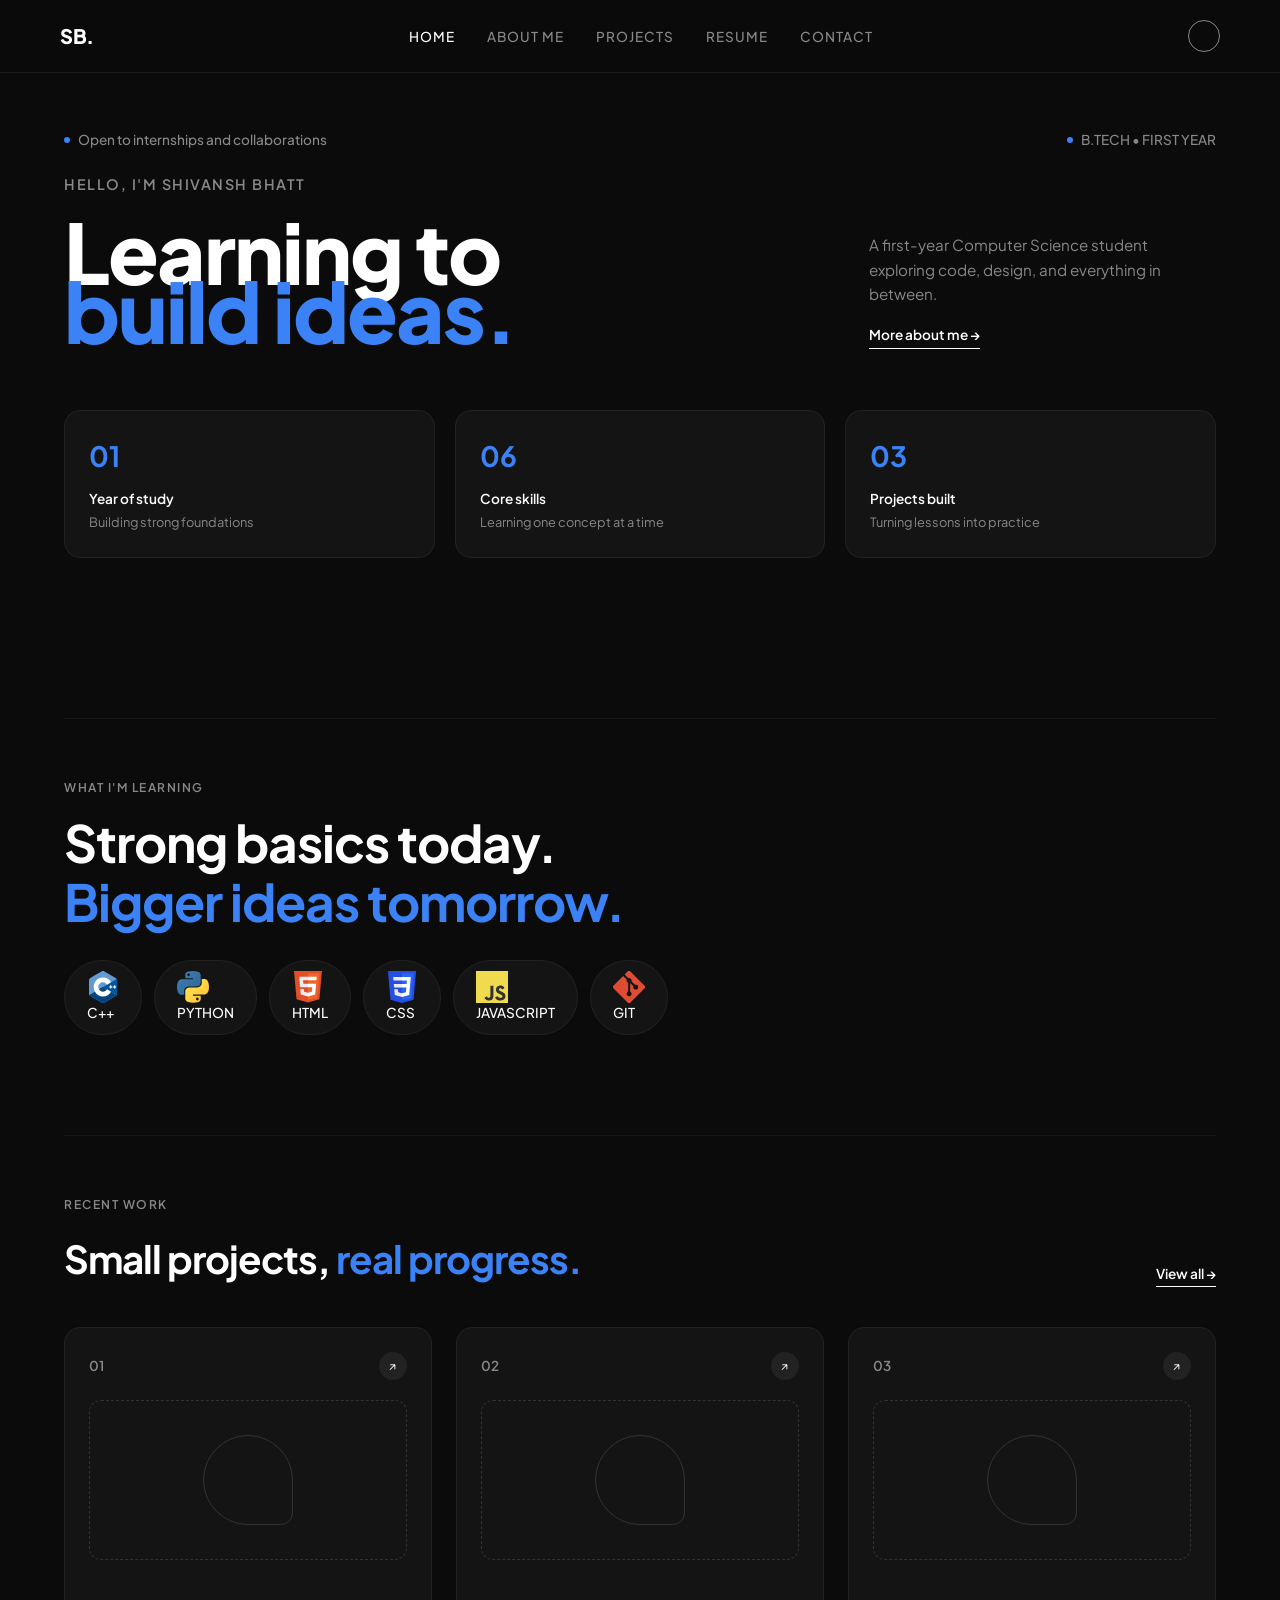
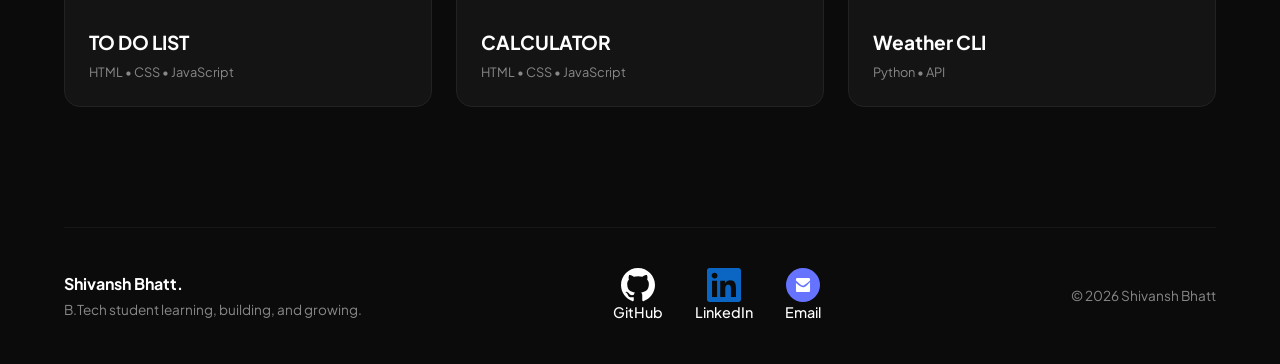
<file: index.html>
<!DOCTYPE html>
<html lang="en">
<head>
    <meta charset="UTF-8">
    <meta name="viewport" content="width=device-width, initial-scale=1.0">
    <title>Shivansh Bhatt - Portfolio</title>
    <link rel="stylesheet" href="INDEX.CSS">
</head>
<body>
    <header>
        <a href="index.html" class="logo">SB.</a>  
        <nav>
            <ul>
               <li><a href="index.html" class="active">HOME</a></li>
               <li><a href="about_me.html">ABOUT ME</a></li>
               <li><a href="projects.html">PROJECTS</a></li>
               <li><a href="resume.html">RESUME</a></li>
               <li><a href="contact.html">CONTACT</a></li>
            </ul>
        </nav>
        <div class="nav-right-circle"></div>
    </header>
    <div class="container">
        <section class="hero">
            <div class="hero-top-info">
                <span>Open to internships and collaborations</span>
                <span>B.TECH &bull; FIRST YEAR</span>
            </div>
            
            <div class="hero-greeting">HELLO, I'M SHIVANSH BHATT</div>
            
            <div class="hero-main-layout">
                <div class="hero-title-box">
                    <h1 class="hero-title">
                        Learning to
                        <span class="blue-text">build ideas.</span>
                    </h1>
                </div>
                <div class="hero-side-content">
                    <p class="hero-desc">A first-year Computer Science student exploring code, design, and everything in between.</p>
                    <a href="about_me.html" class="more-about-btn">More about me &rarr;</a>
                </div>
            </div>
            <div class="hero-stats">
                <div class="stat-card">
                    <div class="stat-number">01</div>
                    <div class="stat-label">Year of study</div>
                    <div class="stat-desc">Building strong foundations</div>
                </div>
                <div class="stat-card">
                    <div class="stat-number">06</div>
                    <div class="stat-label">Core skills</div>
                    <div class="stat-desc">Learning one concept at a time</div>
                </div>
                <div class="stat-card">
                    <div class="stat-number">03</div>
                    <div class="stat-label">Projects built</div>
                    <div class="stat-desc">Turning lessons into practice</div>
                </div>
            </div>
        </section>
    
        <section class="learning-section">
            <div class="section-tag">What I'm Learning</div>
            <div class="learning-content">
                <h2>
                    Strong basics today.<br>
                    <span class="blue-text">Bigger ideas tomorrow.</span>
                </h2>
                <div class="tech-badges">
                    <div class="badge"><img src="/cplusplus.svg" alt="C++" class="social-items" ></class>C++</div>
                    <div class="badge"><img src="/python.svg" alt="Python" class="social-items" ></class>PYTHON</div>
                    <div class="badge"><img src="/html5.svg" alt="HTML" class="social-items" ></class>HTML</div>
                    <div class="badge"><img src="/css.svg" alt="CSS" class="social-items" ></class>CSS</div>
                    <div class="badge"><img src="/javascript.svg" alt="JavaScript" class="social-items" ></class>JAVASCRIPT</div>
                    <div class="badge"><img src="/git.svg" alt="Git" class="social-items" ></class>GIT</div>
                </div>
            </div>
        </section>
        
        <section class="projects-section">
            <div class="section-tag">Recent Work</div>
            <div class="projects-header">
                <h2>Small projects, <span class="blue-text">real progress.</span></h2>
                <a href="projects.html" class="view-all-link">View all &rarr;</a>
            </div>

            <div class="projects-grid">

                <div class="project-card">
                    <div>
                        <div class="project-top-row">
                            <span class="project-num">01</span>
                            <div class="project-icon-btn">&nearr;</div>
                        </div>
                        <div class="project-visual">
                            <div class="project-shape"></div>
                        </div>
                    </div>
                    <div>
                        <h3 class="project-title">TO DO LIST</h3>
                        <p class="project-tech">HTML • CSS • JavaScript</p>
                    </div>
                </div>

                <div class="project-card">
                    <div>
                        <div class="project-top-row">
                            <span class="project-num">02</span>
                            <div class="project-icon-btn">&nearr;</div>
                        </div>
                        <div class="project-visual">
                            <div class="project-shape"></div>
                        </div>
                    </div>
                    <div>
                        <h3 class="project-title">CALCULATOR</h3>
                        <p class="project-tech">HTML • CSS • JavaScript</p>
                    </div>
                </div>
                <div class="project-card">
                    <div>
                        <div class="project-top-row">
                            <span class="project-num">03</span>
                            <div class="project-icon-btn">&nearr;</div>
                        </div>
                        <div class="project-visual">
                            <div class="project-shape"></div>
                        </div>
                    </div>
                    <div>
                        <h3 class="project-title">Weather CLI</h3>
                        <p class="project-tech">Python • API</p>
                    </div>
                </div>
            </div>
        </section>
        <footer>
            <div class="footer-left">
                <h3>Shivansh Bhatt.</h3>
                <p>B.Tech student learning, building, and growing.</p>
            </div>
            <div class="footer-links">
                <a href="https://github.com/" class="social-items" style="display: flex; flex-direction: column; align-items: center;">
                    <img class="footer-icon" src="/github-dark.svg" alt="GitHub" width="34" height="34">
                        <span> GitHub</span></a>  
                <a href="https://www.linkedin.com/feed/" class="social-items" style="display: flex; flex-direction: column; align-items: center;">
                    <img class="footer-icon" src="/linkedin.svg" alt="LinkedIn" width="34" height="34">
                        <span> LinkedIn</span></a>
                <a href="mailto:shivanshbhatt55@gmail.com" class="social-items" style="display: flex; flex-direction: column; align-items: center;">
                    <img class="footer-icon" src="/startmail-badge.svg" alt="Email" width="34" height="34">
                        <span> Email</span></a>
            </div>
            <div class="footer-right">
                &copy; 2026 Shivansh Bhatt
            </div>
        </footer>
    </div>
</body>
</html>
</file>
<file: INDEX.CSS>
@import url('https://fonts.googleapis.com/css2?family=Plus+Jakarta+Sans:wght@300;400;500;600;700;800&display=swap');

:root {
    --bg-color: #0b0b0b;
    --card-bg: #141414;
    --card-border: #222222;
    --text-main: #ffffff;
    --text-muted: #888888;
    --accent-blue: #3b82f6;
}

* {
    margin: 0;
    padding: 0;
    box-sizing: border-box;
}

body {
    background-color: var(--bg-color);
    color: var(--text-main);
    font-family: 'Plus Jakarta Sans', sans-serif;
    overflow-x: hidden;
    line-height: 1.5;
    padding-top: 90px; /* Clears fixed header */
}

/*Glassmorphic wala effect  */
header {
    position: fixed;
    top: 0;
    left: 0;
    width: 100%;
    display: flex;
    justify-content: space-between;
    align-items: center;
    padding: 20px 60px;
    background-color: rgba(11, 11, 11, 0.75);
    backdrop-filter: blur(12px);
    -webkit-backdrop-filter: blur(12px);
    border-bottom: 1px solid rgba(255, 255, 255, 0.08);
    z-index: 1000;
}

.logo {
    font-weight: 800;
    font-size: 1.25rem;
    letter-spacing: -0.5px;
    color: var(--text-main);
    text-decoration: none;
}

nav ul {
    display: flex;
    list-style: none;
    gap: 32px;
}

nav a {
    text-decoration: none;
    color: var(--text-muted);
    font-size: 0.85rem;
    font-weight: 500;
    text-transform: uppercase;
    letter-spacing: 1px;
    transition: color 0.2s ease;
}

nav a:hover, nav a.active {
    color: var(--text-main);
}

.nav-right-circle {
    width: 32px;
    height: 32px;
    border: 1px solid var(--text-muted);
    border-radius: 50%;
}


.container {
    max-width: 1200px;
    margin: 0 auto;
    padding: 0 24px;
}


.hero {
    padding: 40px 0 60px;
    position: relative;
}

.hero-top-info {
    display: flex;
    justify-content: space-between;
    font-size: 0.85rem;
    color: var(--text-muted);
    margin-bottom: 24px;
    font-weight: 500;
}

.hero-top-info span {
    display: flex;
    align-items: center;
    gap: 8px;
}

.hero-top-info span::before {
    content: '';
    display: inline-block;
    width: 6px;
    height: 6px;
    background-color: var(--accent-blue);
    border-radius: 50%;
}

.hero-greeting {
    font-size: 0.9rem;
    text-transform: uppercase;
    letter-spacing: 1.5px;
    color: var(--text-muted);
    font-weight: 600;
    margin-bottom: 16px;
}


.hero-main-layout {
    display: grid;
    grid-template-columns: 2.2fr 1fr;
    align-items: center;
    gap: 40px;
    margin-bottom: 60px;
}

.hero-title {
    font-size: clamp(3.2rem, 6.5vw, 6rem);
    font-weight: 800;
    line-height: 0.95;
    letter-spacing: -2px;
}

.hero-title .blue-text {
    color: var(--accent-blue);
    display: block;
    margin-top: -20px; 
    position: relative;
    z-index: 2;
}

.hero-side-content {
    padding-top: 20px;
}

.hero-desc {
    font-size: 0.95rem;
    color: var(--text-muted);
    margin-bottom: 16px;
    line-height: 1.6;
}

.more-about-btn {
    display: inline-flex;
    align-items: center;
    gap: 8px;
    color: var(--text-main);
    text-decoration: none;
    font-size: 0.85rem;
    font-weight: 600;
    border-bottom: 1px solid var(--text-main);
    padding-bottom: 2px;
    transition: opacity 0.2s;
}

.more-about-btn:hover {
    opacity: 0.7;
}


.hero-stats {
    display: grid;
    grid-template-columns: repeat(3, 1fr);
    gap: 20px;
    margin-bottom: 100px;
}

.stat-card {
    background-color: var(--card-bg);
    border: 1px solid var(--card-border);
    border-radius: 16px;
    padding: 24px;
}

.stat-number {
    font-size: 1.75rem;
    font-weight: 700;
    color: var(--accent-blue);
    margin-bottom: 12px;
}

.stat-label {
    font-size: 0.85rem;
    font-weight: 600;
    color: var(--text-main);
    margin-bottom: 4px;
}

.stat-desc {
    font-size: 0.8rem;
    color: var(--text-muted);
}


.learning-section {
    padding: 60px 0 100px;
    border-top: 1px solid rgba(255, 255, 255, 0.05);
}

.section-tag {
    font-size: 0.75rem;
    text-transform: uppercase;
    letter-spacing: 1.5px;
    color: var(--text-muted);
    margin-bottom: 16px;
    font-weight: 600;
}

.learning-content {
    display: flex;
    justify-content: space-between;
    align-items: center;
    flex-wrap: wrap;
    gap: 30px;
}

.learning-content h2 {
    font-size: clamp(2rem, 4vw, 3.5rem);
    font-weight: 700;
    line-height: 1.15;
    letter-spacing: -1px;
}

.learning-content h2 .blue-text {
    color: var(--accent-blue);
}

.tech-badges {
    display: flex;
    gap: 12px;
    flex-wrap: wrap;
}

.badge {
    padding: 10px 22px;
    border-radius: 50px;
    border: 1px solid var(--card-border);
    background-color: var(--card-bg);
    font-size: 0.85rem;
    font-weight: 500;
    color: var(--text-main);
}
.badge img.social-items{
    width: 32px;
    height: 32px;
    object-fit: contain;
    display: block;
}


.projects-section {
    padding: 60px 0 120px;
    border-top: 1px solid rgba(255, 255, 255, 0.05);
}

.projects-header {
    display: flex;
    justify-content: space-between;
    align-items: flex-end;
    margin-bottom: 40px;
}

.projects-header h2 {
    font-size: clamp(1.8rem, 3vw, 2.8rem);
    font-weight: 700;
    letter-spacing: -1px;
}

.projects-header h2 .blue-text {
    color: var(--accent-blue);
}

.view-all-link {
    color: var(--text-main);
    text-decoration: none;
    font-size: 0.85rem;
    font-weight: 600;
    border-bottom: 1px solid var(--text-main);
    padding-bottom: 2px;
}

.projects-grid {
    display: grid;
    grid-template-columns: repeat(auto-fit, minmax(320px, 1fr));
    gap: 24px;
}

.project-card {
    background-color: var(--card-bg);
    border: 1px solid var(--card-border);
    border-radius: 16px;
    padding: 24px;
    display: flex;
    flex-direction: column;
    justify-content: space-between;
    min-height: 380px;
}

.project-top-row {
    display: flex;
    justify-content: space-between;
    align-items: center;
}

.project-num {
    font-size: 0.85rem;
    color: var(--text-muted);
    font-weight: 600;
}

.project-icon-btn {
    width: 28px;
    height: 28px;
    border-radius: 50%;
    background-color: #222;
    display: flex;
    align-items: center;
    justify-content: center;
    font-size: 0.75rem;
    color: var(--text-main);
}

.project-visual {
    width: 100%;
    height: 160px;
    border: 1px dashed #333;
    border-radius: 12px;
    margin: 20px 0;
    display: flex;
    align-items: center;
    justify-content: center;
}

.project-shape {
    width: 90px;
    height: 90px;
    border: 1px solid #333;
    border-radius: 50% 50% 12px 50%;
}

.project-title {
    font-size: 1.2rem;
    font-weight: 700;
    margin-bottom: 6px;
}

.project-tech {
    font-size: 0.8rem;
    color: var(--text-muted);
}

/* Footer Matching Screenshot Style */
footer {
    border-top: 1px solid rgba(255, 255, 255, 0.05);
    padding: 40px 0;
    display: flex;
    justify-content: space-between;
    align-items: center;
    font-size: 0.85rem;
    color: var(--text-muted);
}

.footer-left h3 {
    color: var(--text-main);
    font-size: 1rem;
    margin-bottom: 4px;
    font-weight: 700;
}

.footer-links {
    display: flex;
    gap: 32px;
}

.footer-links a {
    color: var(--text-main);
    text-decoration: none;
    font-weight: 500;
    font-size: 0.9rem;
}


@media(max-width: 768px) {
    header {
        padding: 20px;
    }
    nav ul {
        display: none;
    }
    .hero-main-layout {
        grid-template-columns: 1fr;
        gap: 20px;
    }
    .hero-stats {
        grid-template-columns: 1fr;
    }
    footer {
        flex-direction: column;
        gap: 20px;
        text-align: center;
    }
    .footer-links {
        display: flex;
    gap: 40px;
    align-items: center;
    }
   .social-items {
   display: flex ;
    flex-direction: column;
    align-items: center;
    text-align: center ;
    gap: 6px ;
    color: var(--text-main) ;
    text-decoration: none ;
    font-weight: 500;
    font-size: 0.85rem;
    transition: opacity 0.2s ease;

    }
    .social-items:hover {
        opacity: 0.7;

    }
    .footer-icon{
      width: 24px;
    height: 24px;
    object-fit: contain;
    display: block;
    }
    .linkedin-icon{
        display: block;
    width: 28px;
    height: 28px;
    object-fit: contain;
}
}
</file>
